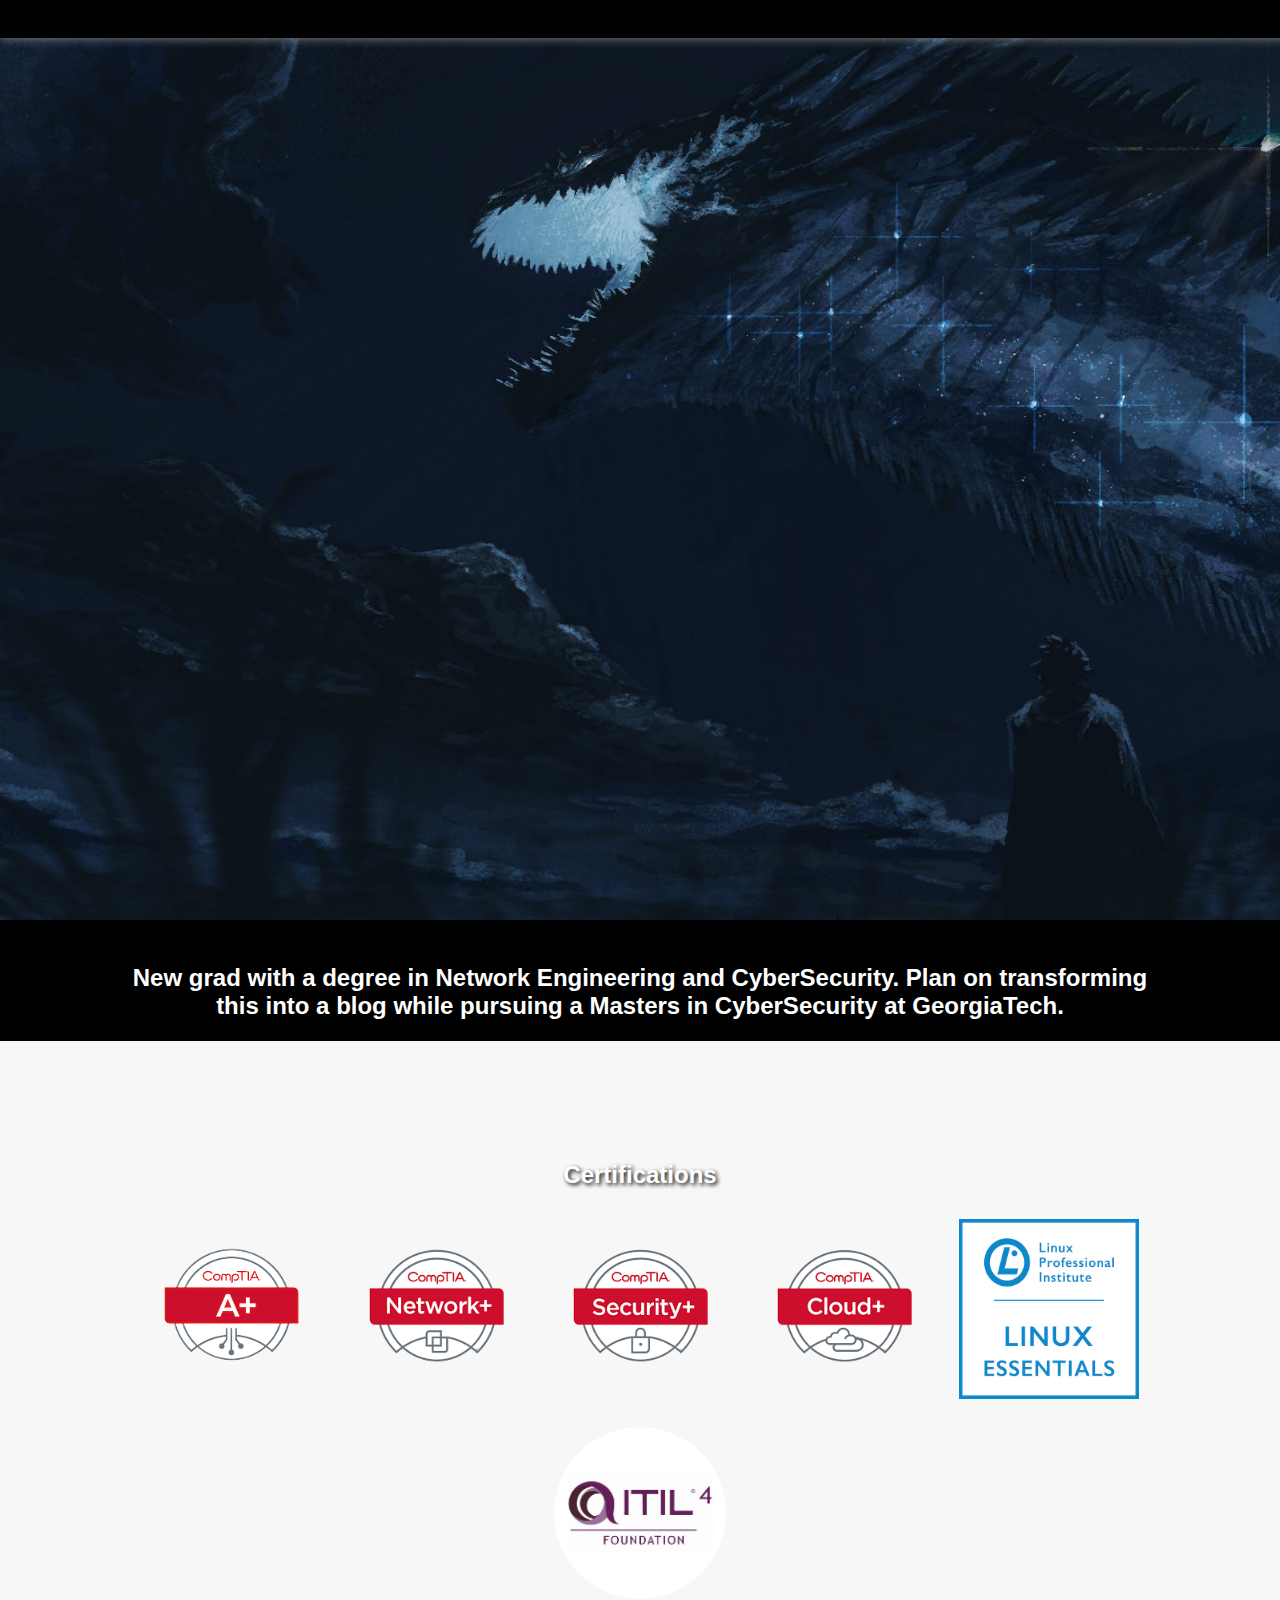
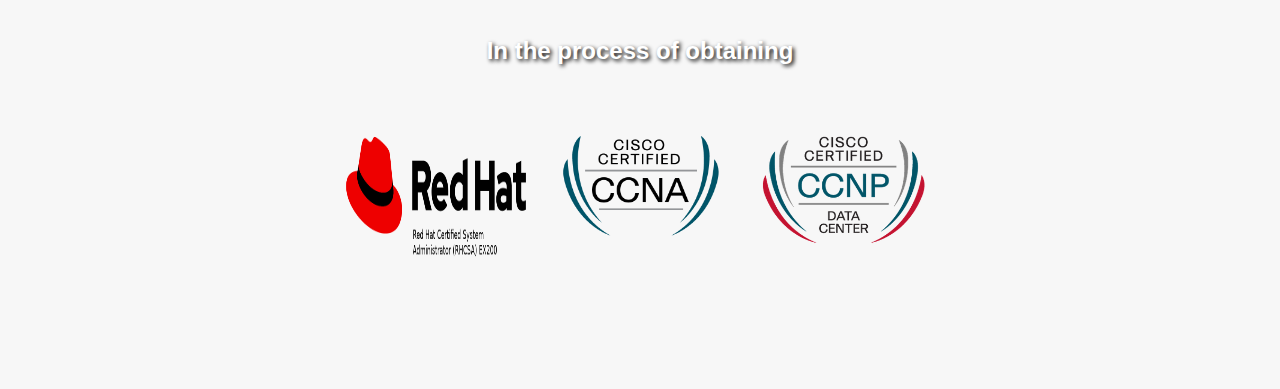
<file: index.html>
<!DOCTYPE html>
<html lang="en">

<head>
    <meta charset="UTF-8">
    <meta name="viewport" content="width=device-width, initial-scale=1.0">
    <title>My Magical World</title>
    <link rel="stylesheet" href="style.css">
    <style>
        /* Additional CSS styles if needed */
        .blog {
            text-align: center;
            /* Center the content */
        }

        .blog h2 {
            margin-bottom: 20px;
            /* Add some spacing below the heading */
        }

        .blog img {
            margin: 10px;
            /* Add margin around images */
        }

        .blog img.image1 {
            width: 800px;
            /* Set width for Image 1 */
            height: 181px;
            /* Set height for Image 1 */
        }

        .blog img.image2 {
            width: 180px;
            /* Set width for Image 2 */
            height: 180px;
            /* Set height for Image 2 */
        }

        /* Add margin to about section */
        /*.about {
            margin-bottom: 50px;
        }

        /* Navigation bar styles */
        .toppage-nav {
            position: fixed;
            top: 0;
            left: 0;
            width: 100%;
            background-color: #000;
            z-index: 999;
            padding: 10px;
            box-shadow: 0 0 10px rgba(255, 255, 255, 0.5);
        }

        .toppage-nav ul {
            list-style: none;
            padding: 0;
            margin: 0;
        }

        .toppage-nav li {
            display: inline;
            margin-right: 10px;
        }

        .toppage-nav a {
            color: #fff;
            text-decoration: none;
            font-size: 16px;
            padding: 5px 10px;
            border-radius: 5px;
            transition: background-color 0.3s ease;
        }

        .toppage-nav a:hover {
            background-color: #87CEEB ;
        }
    </style>
</head>

<body>
  <!-- Top-page navigation bar -->
<nav class="toppage-nav">
    <ul>
        <!---<li><a href="#" class="model-about-trigger">ABOUT</a></li> testing--->
        <li><a href="https://linkedin.com/in/jonathan-duvall-47-" class="linkedin"></a></li>
        <li><a href="https://twitter.com/" class="twitter"></a></li>
        <li><a href="https://github.com/Tether47" class="github"></a></li>
    </ul>
</nav>


    <header>
        <nav>
            <div class="container">
                <a href="#" class="logo"></a>
            </div>
        </nav>
        <div class="hero"></div>
        </div>
    </header>

    <!-- About Me Section -->
    <section id="about" class="about">
        <div class="container">
            <h2>New grad with a degree in Network Engineering and CyberSecurity.
            Plan on transforming this into a blog while pursuing a Masters in CyberSecurity at GeorgiaTech.</h2>
            <p></p>
        </div>
    </section>

    <!-- Certifications Section -->
    <section id="blog" class="blog">
        <div class="container">
            <h2>Certifications</h2>
            <!--<img class="image1" src="image1.jpg" alt="Image 1">-->
            <img class="image2" src="image8.png" alt="Image 4">
            <img class="image2" src="image6.png" alt="Image 4">
            <img class="image2" src="image7.png" alt="Image 4">
            <img class="image2" src="image2.jpg" alt="Image 2">
            <img class="image2" src="image3.jpg" alt="Image 3">
            <img class="image2" src="image4.jpg" alt="Image 4">
            <h2>In the process of obtaining</h2>
            <img class="image2" src="image9.png" alt="Image 4">
            <img class="image2" src="image10.png" alt="Image 4">
            <img class="image2" src="image11.png" alt="Image 4">
        </div>
    </section>

    <script>
        
       document.addEventListener("DOMContentLoaded", function () {
            const hero = document.querySelector('.hero');
            const images = [
                'images11.jpg',
                'images22.jpg',
                'images33.jpg'
            ];
            let index = 0;

            function changeBackground() {
                // Increment index to get the next image
                index = (index + 1) % images.length;
                // Set the background image of the hero container
                hero.style.backgroundImage = `url(${images[index]})`;
                // Slide the background image horizontally
                hero.style.backgroundPosition = '100% 0'; // Adjust the position according to your preference
                // Wait for a short delay before resetting the background position
                setTimeout(() => {
                    hero.style.backgroundPosition = '0 0'; // Reset the background position
                }, 100); // Adjust the duration of the delay as needed
            }

            // Call the changeBackground function initially to show the first image immediately
            changeBackground();

            // Set interval to change the background image every 4 seconds (3500 milliseconds)
            setInterval(changeBackground, 4150);
        });




        document.addEventListener("DOMContentLoaded", function () {
            const navLinks = document.querySelectorAll('.navbar a');

            navLinks.forEach(function (link) {
                link.addEventListener('click', function (event) {
                    event.preventDefault();
                    const targetId = this.getAttribute('href').substring(1);
                    const targetSection = document.getElementById(targetId);
                    if (targetSection) {
                        const windowHeight = window.innerHeight;
                        const sectionHeight = targetSection.offsetHeight;
                        const sectionTop = targetSection.offsetTop;
                        let scrollToPosition = sectionTop - (windowHeight - sectionHeight) / 2;
                        window.scrollTo({
                            top: scrollToPosition,
                            behavior: 'smooth'
                        });
                    }
                });
            });
        });

    </script>
</body>
        
</html>
</file>
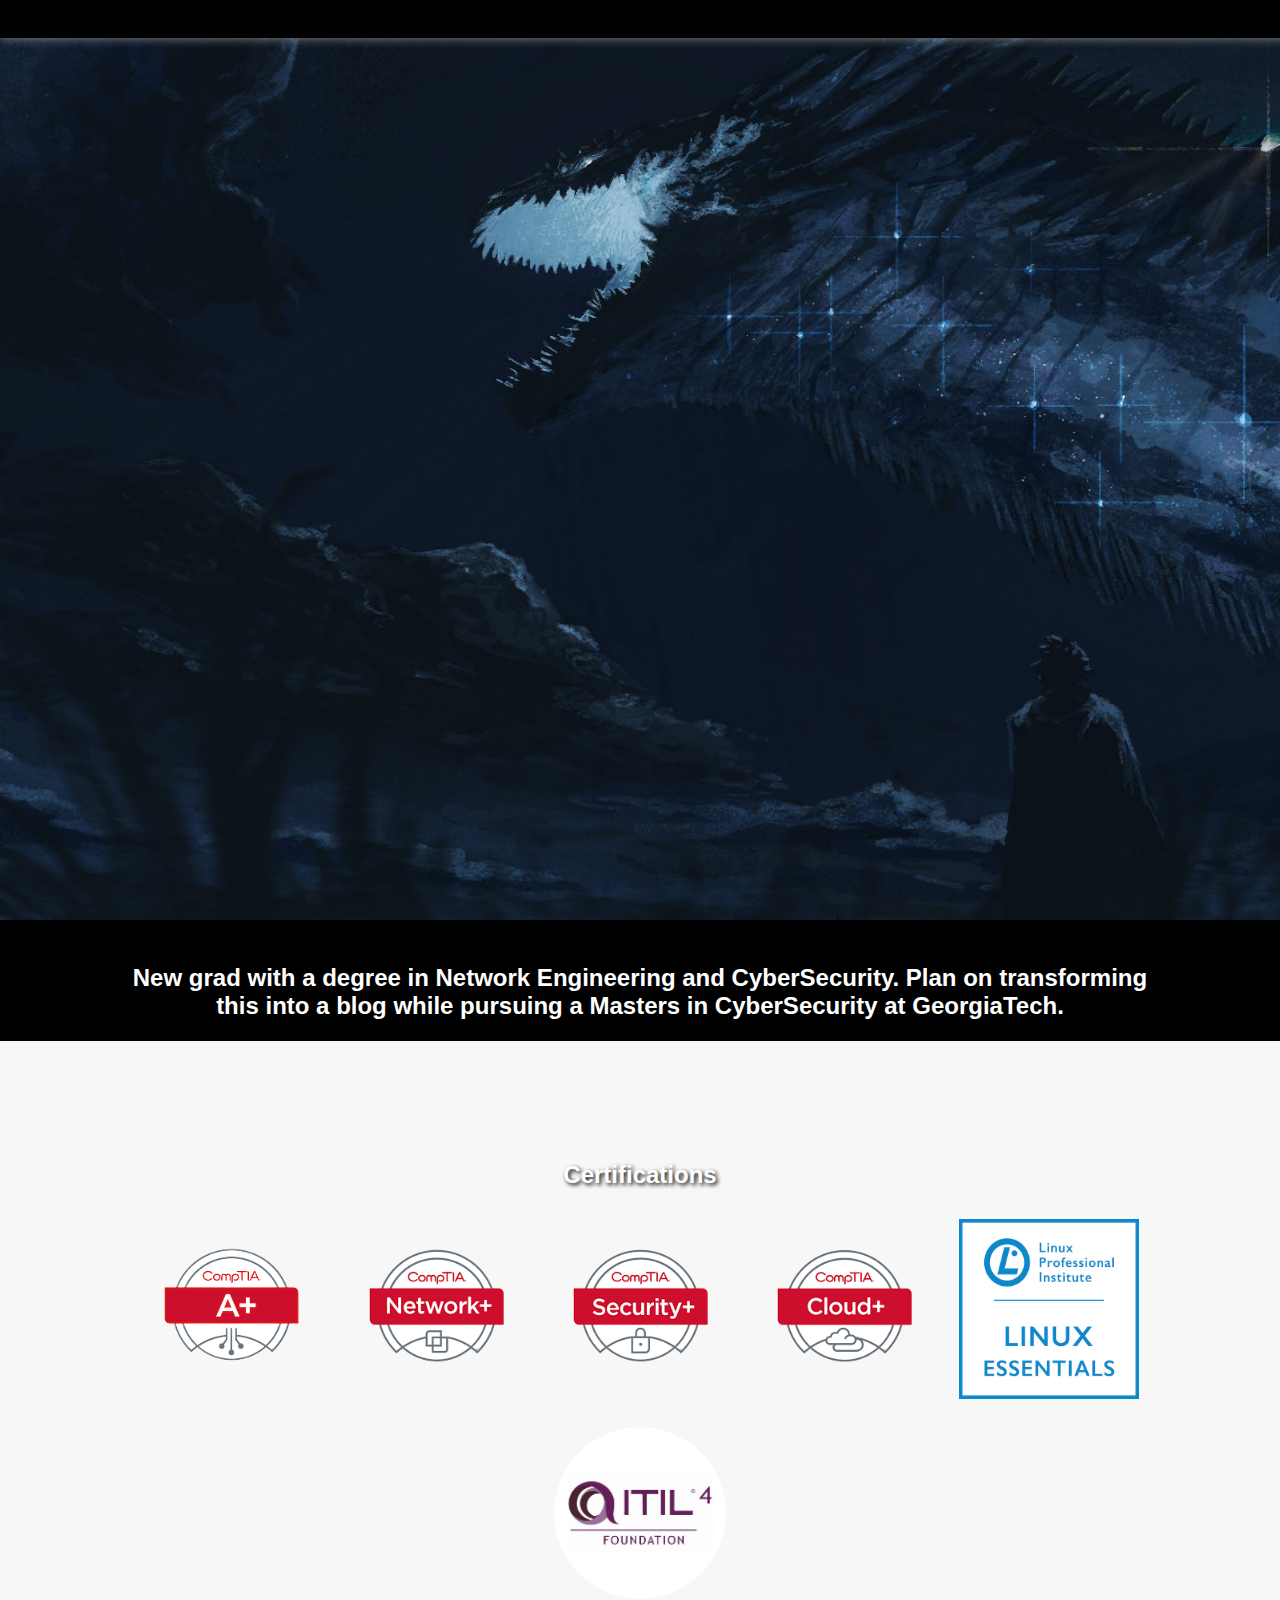
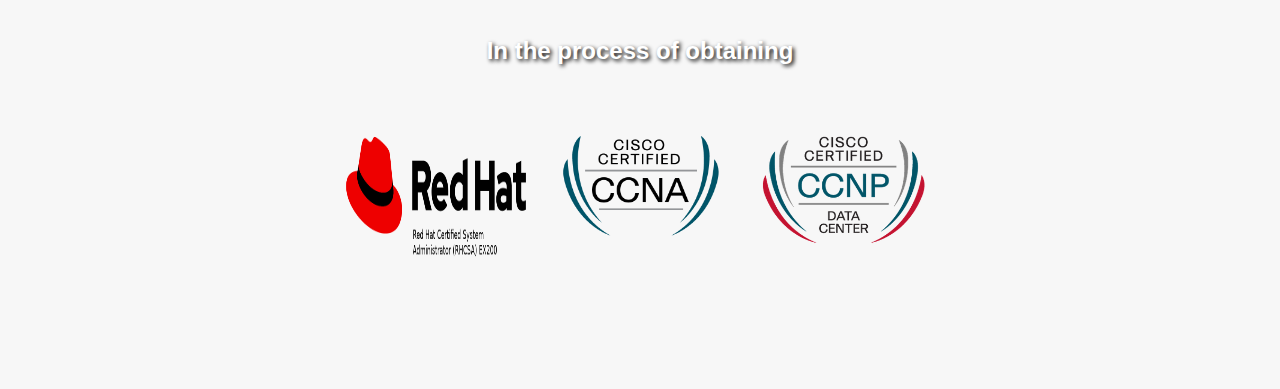
<file: website.html>
<!DOCTYPE html>
<html lang="en">

<head>
    <meta charset="UTF-8">
    <meta name="viewport" content="width=device-width, initial-scale=1.0">
    <title>My Magical World</title>
    <link rel="stylesheet" href="style.css">
    <style>
        /* Additional CSS styles if needed */
        .blog {
            text-align: center;
            /* Center the content */
        }

        .blog h2 {
            margin-bottom: 20px;
            /* Add some spacing below the heading */
        }

        .blog img {
            margin: 10px;
            /* Add margin around images */
        }

        .blog img.image1 {
            width: 800px;
            /* Set width for Image 1 */
            height: 181px;
            /* Set height for Image 1 */
        }

        .blog img.image2 {
            width: 180px;
            /* Set width for Image 2 */
            height: 180px;
            /* Set height for Image 2 */
        }

        /* Add margin to about section */
        /*.about {
            margin-bottom: 50px;
        }

        /* Navigation bar styles */
        .toppage-nav {
            position: fixed;
            top: 0;
            left: 0;
            width: 100%;
            background-color: #000;
            z-index: 999;
            padding: 10px;
            box-shadow: 0 0 10px rgba(255, 255, 255, 0.5);
        }

        .toppage-nav ul {
            list-style: none;
            padding: 0;
            margin: 0;
        }

        .toppage-nav li {
            display: inline;
            margin-right: 10px;
        }

        .toppage-nav a {
            color: #fff;
            text-decoration: none;
            font-size: 16px;
            padding: 5px 10px;
            border-radius: 5px;
            transition: background-color 0.3s ease;
        }

        .toppage-nav a:hover {
            background-color: #87CEEB ;
        }
    </style>
</head>

<body>
  <!-- Top-page navigation bar -->
<nav class="toppage-nav">
    <ul>
        <!---<li><a href="#" class="model-about-trigger">ABOUT</a></li> testing--->
        <li><a href="https://linkedin.com/in/jonathan-duvall-47-" class="linkedin"></a></li>
        <li><a href="https://twitter.com/Ethriel4" class="twitter"></a></li>
        <li><a href="https://github.com/Ethriel4" class="github"></a></li>
    </ul>
</nav>


    <header>
        <nav>
            <div class="container">
                <a href="#" class="logo"></a>
            </div>
        </nav>
        <div class="hero"></div>
        </div>
    </header>

    <!-- About Me Section -->
    <section id="about" class="about">
        <div class="container">
            <h2>New grad with a degree in Network Engineering and CyberSecurity.
            Plan on transforming this into a blog while pursuing a Masters in CyberSecurity at GeorgiaTech.</h2>
            <p></p>
        </div>
    </section>

    <!-- Certifications Section -->
    <section id="blog" class="blog">
        <div class="container">
            <h2>Certifications</h2>
            <!--<img class="image1" src="image1.jpg" alt="Image 1">-->
            <img class="image2" src="image8.png" alt="Image 4">
            <img class="image2" src="image6.png" alt="Image 4">
            <img class="image2" src="image7.png" alt="Image 4">
            <img class="image2" src="image2.jpg" alt="Image 2">
            <img class="image2" src="image3.jpg" alt="Image 3">
            <img class="image2" src="image4.jpg" alt="Image 4">
            <h2>In the process of obtaining</h2>
            <img class="image2" src="image9.png" alt="Image 4">
            <img class="image2" src="image10.png" alt="Image 4">
            <img class="image2" src="image11.png" alt="Image 4">
        </div>
    </section>

    <script>
        
       document.addEventListener("DOMContentLoaded", function () {
            const hero = document.querySelector('.hero');
            const images = [
                'images11.jpg',
                'images22.jpg',
                'images33.jpg'
            ];
            let index = 0;

            function changeBackground() {
                // Increment index to get the next image
                index = (index + 1) % images.length;
                // Set the background image of the hero container
                hero.style.backgroundImage = `url(${images[index]})`;
                // Slide the background image horizontally
                hero.style.backgroundPosition = '100% 0'; // Adjust the position according to your preference
                // Wait for a short delay before resetting the background position
                setTimeout(() => {
                    hero.style.backgroundPosition = '0 0'; // Reset the background position
                }, 100); // Adjust the duration of the delay as needed
            }

            // Call the changeBackground function initially to show the first image immediately
            changeBackground();

            // Set interval to change the background image every 4 seconds (3500 milliseconds)
            setInterval(changeBackground, 4150);
        });




        document.addEventListener("DOMContentLoaded", function () {
            const navLinks = document.querySelectorAll('.navbar a');

            navLinks.forEach(function (link) {
                link.addEventListener('click', function (event) {
                    event.preventDefault();
                    const targetId = this.getAttribute('href').substring(1);
                    const targetSection = document.getElementById(targetId);
                    if (targetSection) {
                        const windowHeight = window.innerHeight;
                        const sectionHeight = targetSection.offsetHeight;
                        const sectionTop = targetSection.offsetTop;
                        let scrollToPosition = sectionTop - (windowHeight - sectionHeight) / 2;
                        window.scrollTo({
                            top: scrollToPosition,
                            behavior: 'smooth'
                        });
                    }
                });
            });
        });

    </script>
</body>
        
</html>
</file>
<file: style.css>
/* Combined CSS */

body {
    background-color: #000; /* Change background color to black */
    font-family: Arial, sans-serif; 
    margin: 0;
    padding: 0;
    color: #fff; /* Set text color to white */
}

/* Header styles */
header {
    background-color: #000; /* Change header background color to black */
    color: #fff; /* White text color */
    padding: 20px 0;
}

/* Change text color and add black outline for all headings and paragraphs */
h1, h2, p {
    color: #fff; /* Set text color to white */
    text-shadow: 2px 2px 4px #000; /* Add black shadow for text */
}

.container {
    width: 80%;
    margin: 0 auto;
}

.logo {
    font-size: 24px;
    font-weight: bold;
    text-decoration: none;
    color: #fff; /* White text color */
}

.menu {
    list-style: none;
    padding: 0;
    margin: 0;
    position: fixed;
    top: 50%;
    right: 20px; /* Adjust as needed */
    transform: translateY(-50%);
    background-color: #000; /* Black background color */
    padding: 10px;
    border-radius: 10px;
    z-index: 999; /* Ensure navigation bar is on top */
}

.menu li {
    display: inline-block;
    margin-right: 20px;
}

.menu li:last-child {
    margin-right: 0;
}

.menu a {
    text-decoration: none;
    color: #fff; /* White text color */
    font-family: "Garamond", serif; /* Fantasy font */
    font-size: 16px; /* Adjust font size */
    display: block;
    padding: 5px 10px;
    border-radius: 5px;
    transition: background-color 0.3s ease;
}

.menu a:hover {
    background-color: #f2c464; /* Golden brown hover color */
    color: #000; /* Change text color on hover */
}

/* Hero section styles */
.hero {
    background-image: url('hero-image.png'); /* Set the hero image here */
    background-size: cover;
    height: 100vh;
    display: flex;
    justify-content: center;
    align-items: center;
    text-align: center;
    color: #fff; /* White text color */
}

.hero h1 {
    font-size: 48px;
    margin-bottom: 20px;
    text-shadow: 2px 2px 4px #000; /* Add black shadow for text */
}

.hero p {
    font-size: 18px;
    margin-bottom: 40px;
    text-shadow: 2px 2px 4px #000; /* Add black shadow for text */
}

/* Blog section styles */
.blog {
    background-color: #f7f7f7; /* Light gray background color */
    padding: 100px 0; /* Doubled the padding */
}

.blog h2 {
    text-align: center;
    margin-bottom: 40px;
}

.blog ul {
    list-style: none;
    padding: 0;
    margin: 0;
}

.blog li {
    margin-bottom: 20px;
}

.blog a {
    text-decoration: none;
    color: #57415d; /* Purple text color */
    font-weight: bold;
}

.blog a:hover {
    color: #f2c464; /* Golden brown hover color */
}

/* About section styles */
.about {
    background-color: #000000; /* White background */
    padding: 4px 0;
}

.about h2 {
    text-align: center;
    margin-bottom: 4px;
}

.about p {
    font-size: 17px;
    text-align: center;
}

/* Contact section styles */
.contact {
    background-color: #f7f7f7; /* Light gray background color */
    padding: 50px 0;
}

.contact h2 {
    text-align: center;
    margin-bottom: 40px;
}

.contact-form {
    text-align: center;
}

.contact-form label {
    display: block;
    margin-bottom: 10px;
}

.contact-form input,
.contact-form textarea {
    width: 100%;
    padding: 10px;
    margin-bottom: 20px;
    border: 1px solid #ccc;
    border-radius: 5px;
}

.contact-form button {
    padding: 10px 20px;
    background-color: #000000; /* Purple background color */
    color: #fff; /* White text color */
    border: none;
    border-radius: 5px;
    cursor: pointer;
    transition: background-color 0.3s ease;
}

.contact-form button:hover {
    background-color: #f2c464; /* Golden brown hover color */
}

/* Footer styles */
footer {
    background-color: #000; /* Purple background color */
        color: #fff; /* White text color */
        text-align: center;
        padding: 20px 0;
        height: auto; /* Auto height */
    }
    
    .social-links {
        list-style: none;
        padding: 0;
        margin: 0;
        font-size: 16px; /* Adjust the font size */
    }
    
    .social-links li {
        display: inline-block;
        margin-right: 5px; /* Adjust the margin */
    }
    
    .social-links li:last-child {
        margin-right: 0;
    }
    
    .social-links a {
        color: #fff; /* White text color */
        text-decoration: none;
    }
    
    .social-links a:hover {
        color: #f2c464; /* Golden brown hover color */
    }
    
    /* Navigation bar styles */
    .navbar {
        position: fixed;
        top: 50%;
        right: 20px;
        transform: translateY(-50%);
        background-color: rgba(0, 0, 0, 0.7); /* Semi-transparent black background */
        padding: 10px;
        border-radius: 10px;
        z-index: 999; /* Ensure navigation bar is on top */
        font-family: "Garamond", serif; /* Fantasy font */
    }
    
    .navbar ul {
        list-style: none;
        padding: 0;
        margin: 0;
    }
    
    .navbar li {
        margin-bottom: 10px;
    }
    
    .navbar a {
        color: #fff; /* White text color */
        text-decoration: none;
        font-size: 18px;
        display: block;
        padding: 8px 15px;
        border-radius: 5px;
        transition: background-color 0.3s ease;
    }
    
    .navbar a:hover {
        background-color: rgba(242, 196, 100, 0.7); /* Semi-transparent golden brown hover color */
    }
</file>
